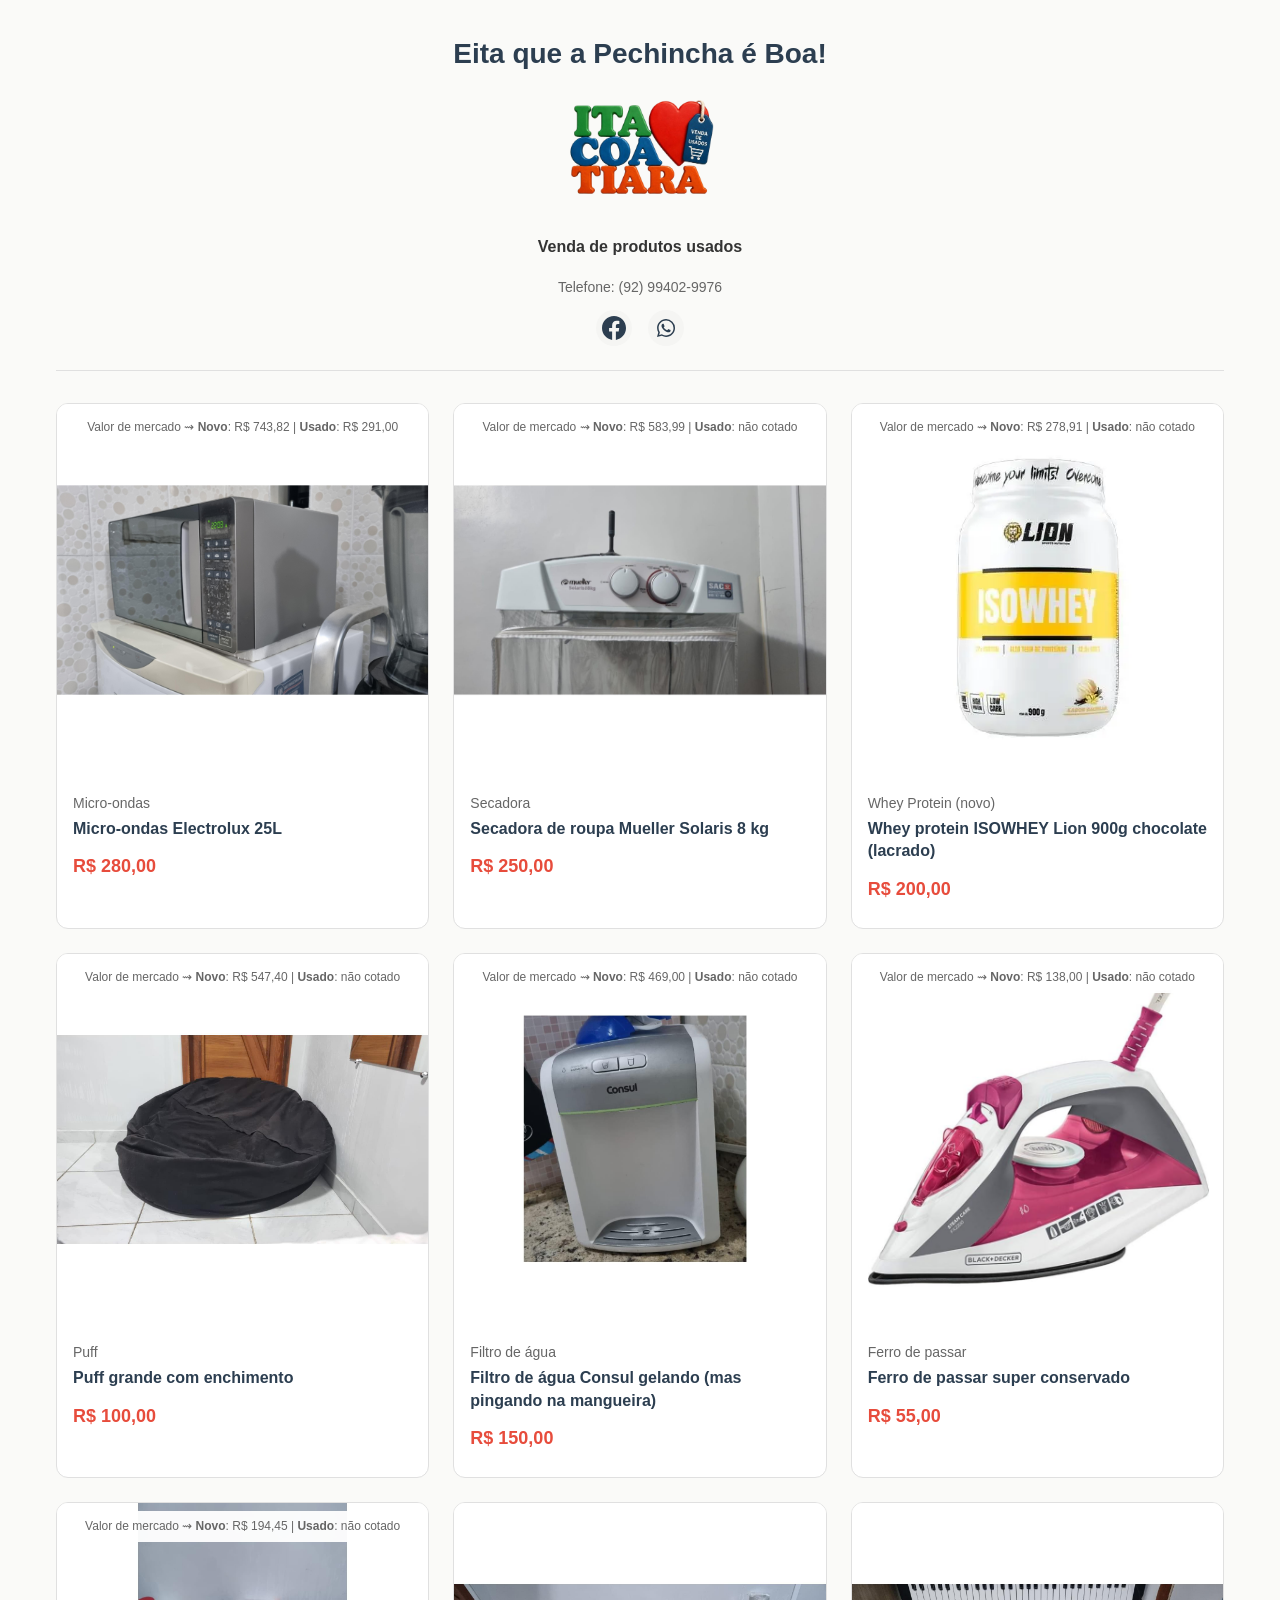
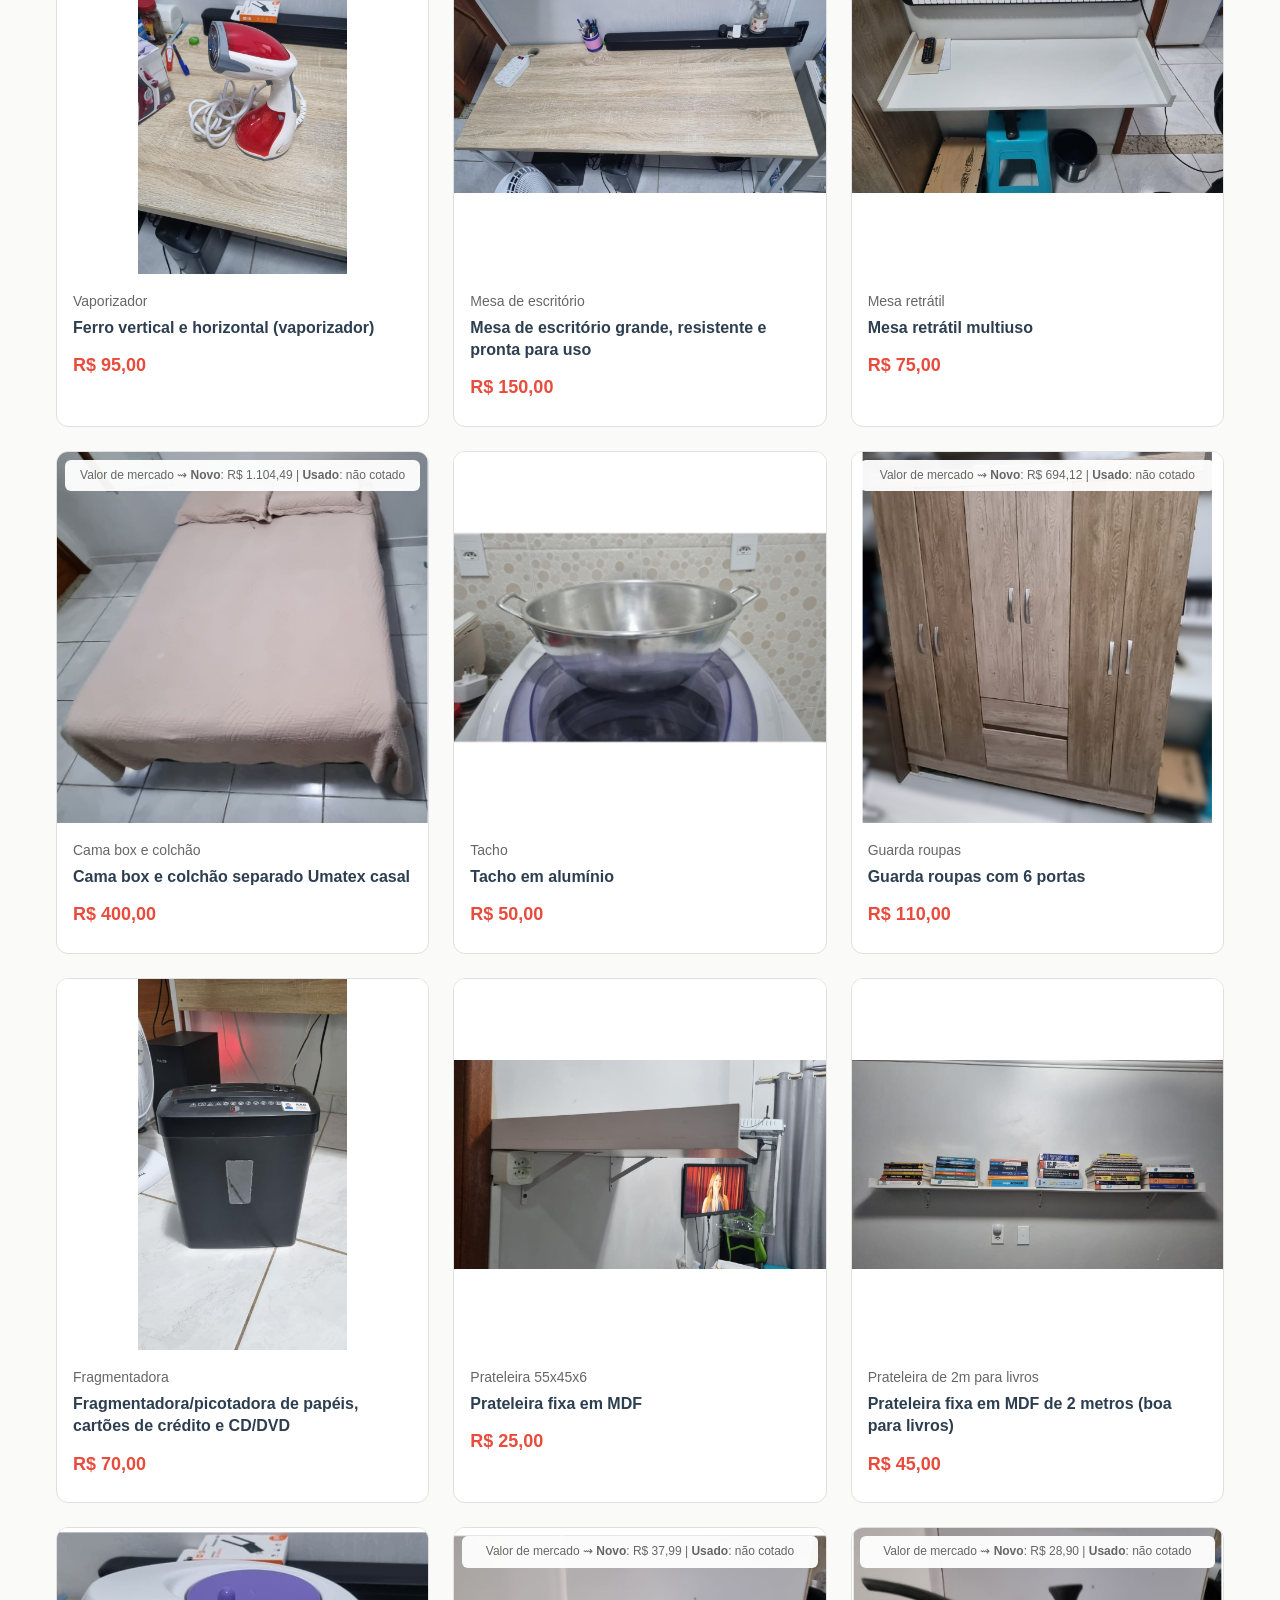
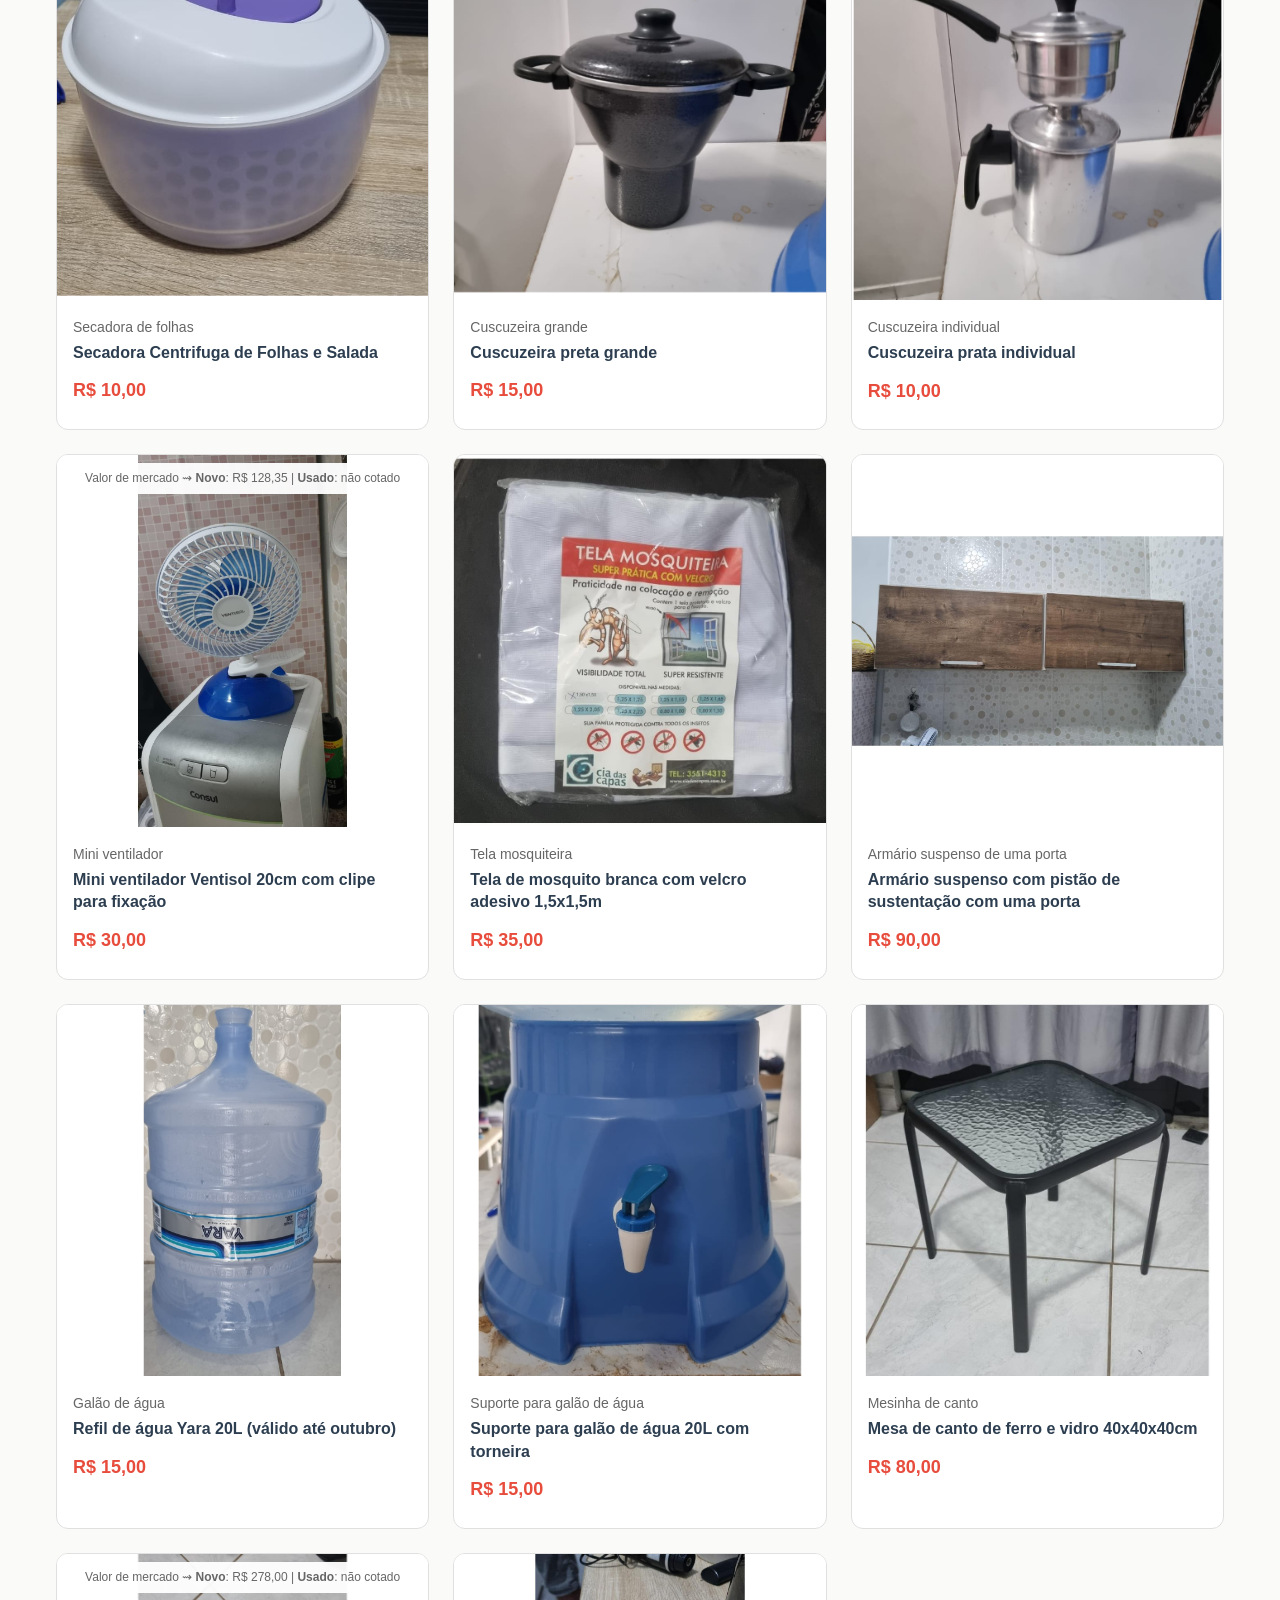
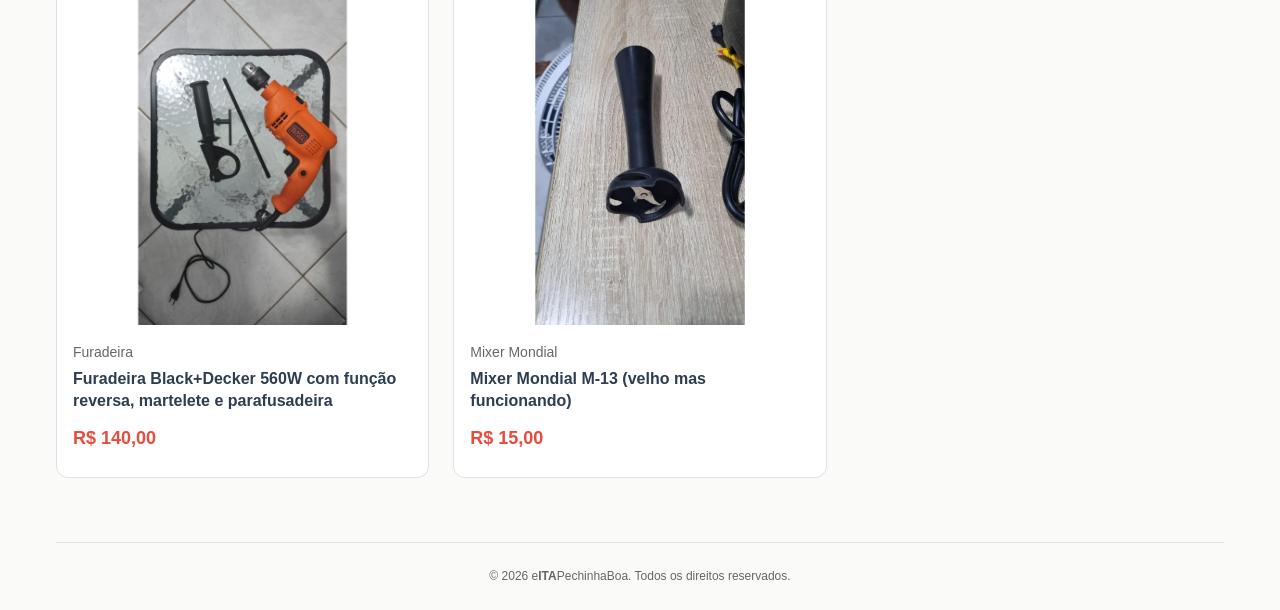
<file: index.html>
<!DOCTYPE html>
<html lang="pt-BR">
<head>
    <meta charset="UTF-8">
    <meta name="viewport" content="width=device-width, initial-scale=1.0">
    <title>eITAPechinchaBoa - Home</title>
    <link rel="stylesheet" href="css/style.css">
</head>
<body>
    <div class="container">
        <header class="header">
            <h1 id="nomeSite" class="site-title">Carregando...</h1>
			<div class="logo-section">
                <img src="images/logo.png" style="width: 15%;" class="logo">
            </div>
            <h4>Venda de produtos usados</h4>
            <div class="contact-info">
                <p id="telefones" class="telefones-text"></p>
                <div class="social-links">
                    <a id="linkFacebook" href="#" target="_blank" class="social-link" title="Facebook">
                        <svg width="24" height="24" viewBox="0 0 24 24" fill="currentColor">
                            <path d="M24 12.073c0-6.627-5.373-12-12-12s-12 5.373-12 12c0 5.99 4.388 10.954 10.125 11.854v-8.385H7.078v-3.47h3.047V9.43c0-3.007 1.792-4.669 4.533-4.669 1.312 0 2.686.235 2.686.235v2.953H15.83c-1.491 0-1.956.925-1.956 1.874v2.25h3.328l-.532 3.47h-2.796v8.385C19.612 23.027 24 18.062 24 12.073z"/>
                        </svg>
                    </a>
                    <a id="linkInstagram" href="#" target="_blank" class="social-link" title="Instagram">
                        <svg width="24" height="24" viewBox="0 0 24 24" fill="currentColor">
                            <path d="M12 0C5.373 0 0 5.373 0 12s5.373 12 12 12 12-5.373 12-12S18.627 0 12 0m5.521 17.172c-.147.586-.535 1.097-1.029 1.472-.494.375-1.084.594-1.711.594H9.219c-.627 0-1.217-.219-1.711-.594-.494-.375-.882-.886-1.029-1.472-.078-.31-.117-.633-.117-.961V8.309c0-.328.039-.651.117-.961.147-.586.535-1.097 1.029-1.472.494-.375 1.084-.594 1.711-.594h5.562c.627 0 1.217.219 1.711.594.494.375.882.886 1.029 1.472.078.31.117.633.117.961v7.902c0 .328-.039.651-.117.961zm-2.521-10.25h-6v6h6v-6z"/>
                        </svg>
                    </a>
                    <a id="linkWhatsapp" href="#" target="_blank" class="social-link" title="WhatsApp">
                        <svg width="24" height="24" viewBox="0 0 24 24" fill="currentColor">
                            
                            <path fill-rule="evenodd" clip-rule="evenodd" d="M18.403 5.633A8.919 8.919 0 0 0 12.053 3c-4.948 0-8.976 4.027-8.978 8.977 0 1.582.413 3.126 1.198 4.488L3 21.116l4.759-1.249a8.981 8.981 0 0 0 4.29 1.093h.004c4.947 0 8.975-4.027 8.977-8.977a8.926 8.926 0 0 0-2.627-6.35m-6.35 13.812h-.003a7.446 7.446 0 0 1-3.798-1.041l-.272-.162-2.824.741.753-2.753-.177-.282a7.448 7.448 0 0 1-1.141-3.971c.002-4.114 3.349-7.461 7.465-7.461a7.413 7.413 0 0 1 5.275 2.188 7.42 7.42 0 0 1 2.183 5.279c-.002 4.114-3.349 7.462-7.461 7.462m4.093-5.589c-.225-.113-1.327-.655-1.533-.73-.205-.075-.354-.112-.504.112s-.58.729-.711.879-.262.168-.486.056-.947-.349-1.804-1.113c-.667-.595-1.117-1.329-1.248-1.554s-.014-.346.099-.458c.101-.1.224-.262.336-.393.112-.131.149-.224.224-.374s.038-.281-.019-.393c-.056-.113-.505-1.217-.692-1.666-.181-.435-.366-.377-.504-.383a9.65 9.65 0 0 0-.429-.008.826.826 0 0 0-.599.28c-.206.225-.785.767-.785 1.871s.804 2.171.916 2.321c.112.15 1.582 2.415 3.832 3.387.536.231.954.369 1.279.473.537.171 1.026.146 1.413.089.431-.064 1.327-.542 1.514-1.066.187-.524.187-.973.131-1.067-.056-.094-.207-.151-.43-.263"/>
                        </svg>
                    </a>
                </div>
            </div>
        </header>

        <main class="main-content">
            <div id="produtoGrid" class="produto-grid">
                <!-- Produtos serão carregados aqui -->
            </div>
        </main>

        <footer class="footer">
            <p>&copy; 2026 e<b>ITA</b>PechinhaBoa. Todos os direitos reservados.</p>
        </footer>
    </div>

    <script src="js/script.js"></script>
    <script>
        document.addEventListener('DOMContentLoaded', function() {
            carregarPagina('index');
        });
    </script>
</body>
</html>
</file>
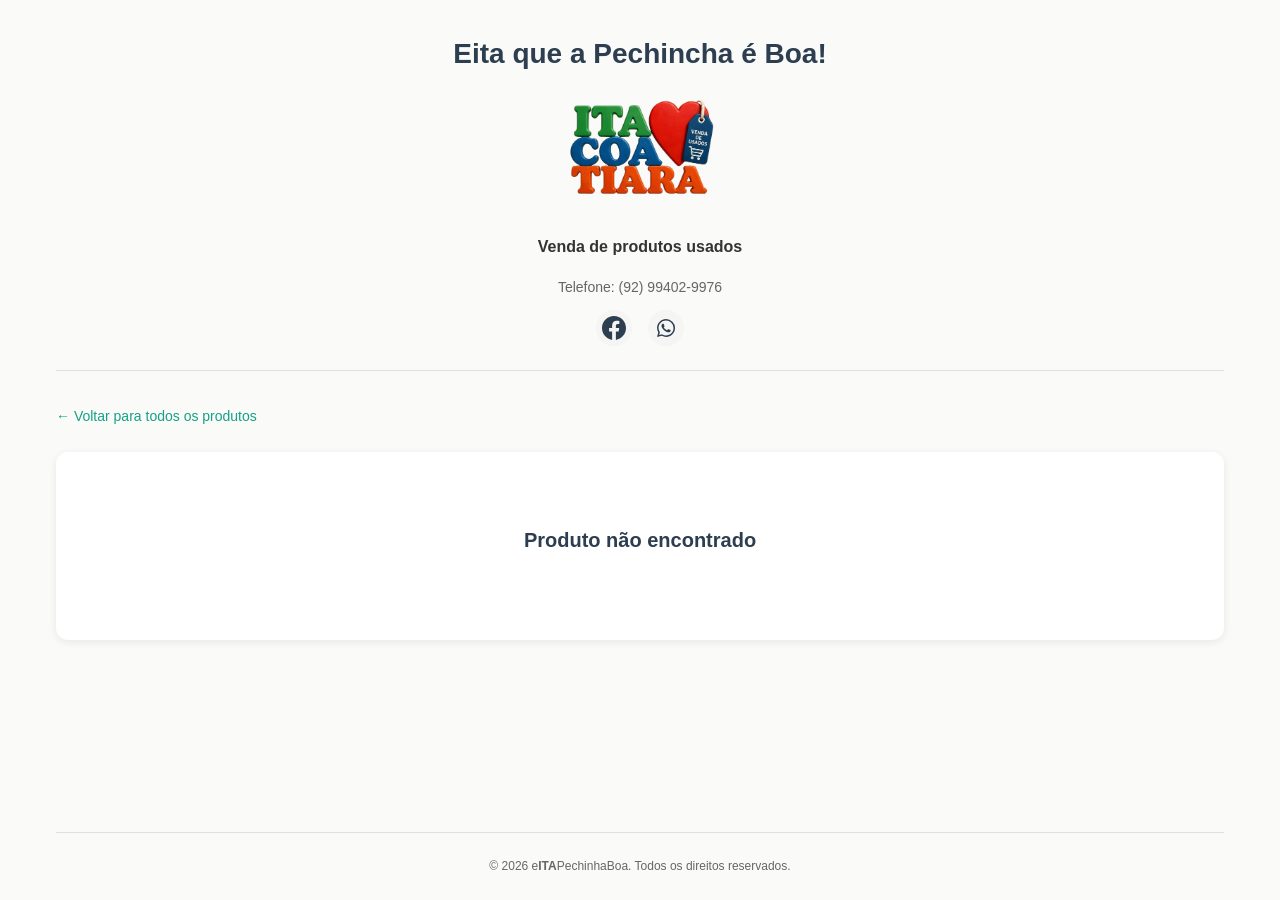
<file: item.html>
<!DOCTYPE html>
<html lang="pt-BR">
<head>
    <meta charset="UTF-8">
    <meta name="viewport" content="width=device-width, initial-scale=1.0">
    <title>eITAPechinchaBoa - Detalhes do produto</title>
    <link rel="stylesheet" href="css/style.css">
</head>
<body>
    <div class="container">
        <header class="header">
            <h1 id="nomeSite" class="site-title">Carregando...</h1>
			<a href="index.html">
				<div class="logo-section">
					<img src="images/logo.png" style="width: 15%;" class="logo">
				</div>
            </a>
			<h4>Venda de produtos usados</h4>
            <div class="contact-info">
                <p id="telefones" class="telefones-text"></p>
                <div class="social-links">
                    <a id="linkFacebook" href="#" target="_blank" class="social-link" title="Facebook">
                        <svg width="24" height="24" viewBox="0 0 24 24" fill="currentColor">
                            <path d="M24 12.073c0-6.627-5.373-12-12-12s-12 5.373-12 12c0 5.99 4.388 10.954 10.125 11.854v-8.385H7.078v-3.47h3.047V9.43c0-3.007 1.792-4.669 4.533-4.669 1.312 0 2.686.235 2.686.235v2.953H15.83c-1.491 0-1.956.925-1.956 1.874v2.25h3.328l-.532 3.47h-2.796v8.385C19.612 23.027 24 18.062 24 12.073z"/>
                        </svg>
                    </a>
                    <a id="linkInstagram" href="#" target="_blank" class="social-link" title="Instagram">
                        <svg width="24" height="24" viewBox="0 0 24 24" fill="currentColor">
                            <path d="M12 0C5.373 0 0 5.373 0 12s5.373 12 12 12 12-5.373 12-12S18.627 0 12 0m5.521 17.172c-.147.586-.535 1.097-1.029 1.472-.494.375-1.084.594-1.711.594H9.219c-.627 0-1.217-.219-1.711-.594-.494-.375-.882-.886-1.029-1.472-.078-.31-.117-.633-.117-.961V8.309c0-.328.039-.651.117-.961.147-.586.535-1.097 1.029-1.472.494-.375 1.084-.594 1.711-.594h5.562c.627 0 1.217.219 1.711.594.494.375.882.886 1.029 1.472.078.31.117.633.117.961v7.902c0 .328-.039.651-.117.961zm-2.521-10.25h-6v6h6v-6z"/>
                        </svg>
                    </a>
                    <a id="linkWhatsapp" href="#" target="_blank" class="social-link" title="WhatsApp">
                        <svg width="24" height="24" viewBox="0 0 24 24" fill="currentColor">
                            
                            <path fill-rule="evenodd" clip-rule="evenodd" d="M18.403 5.633A8.919 8.919 0 0 0 12.053 3c-4.948 0-8.976 4.027-8.978 8.977 0 1.582.413 3.126 1.198 4.488L3 21.116l4.759-1.249a8.981 8.981 0 0 0 4.29 1.093h.004c4.947 0 8.975-4.027 8.977-8.977a8.926 8.926 0 0 0-2.627-6.35m-6.35 13.812h-.003a7.446 7.446 0 0 1-3.798-1.041l-.272-.162-2.824.741.753-2.753-.177-.282a7.448 7.448 0 0 1-1.141-3.971c.002-4.114 3.349-7.461 7.465-7.461a7.413 7.413 0 0 1 5.275 2.188 7.42 7.42 0 0 1 2.183 5.279c-.002 4.114-3.349 7.462-7.461 7.462m4.093-5.589c-.225-.113-1.327-.655-1.533-.73-.205-.075-.354-.112-.504.112s-.58.729-.711.879-.262.168-.486.056-.947-.349-1.804-1.113c-.667-.595-1.117-1.329-1.248-1.554s-.014-.346.099-.458c.101-.1.224-.262.336-.393.112-.131.149-.224.224-.374s.038-.281-.019-.393c-.056-.113-.505-1.217-.692-1.666-.181-.435-.366-.377-.504-.383a9.65 9.65 0 0 0-.429-.008.826.826 0 0 0-.599.28c-.206.225-.785.767-.785 1.871s.804 2.171.916 2.321c.112.15 1.582 2.415 3.832 3.387.536.231.954.369 1.279.473.537.171 1.026.146 1.413.089.431-.064 1.327-.542 1.514-1.066.187-.524.187-.973.131-1.067-.056-.094-.207-.151-.43-.263"/>
                        </svg>
                    </a>
                </div>
            </div>
        </header>

        <main class="main-content">
            <a href="index.html" class="voltar-link">← Voltar para todos os produtos</a>

            <div id="produtoDetalhes" class="produto-detalhes">
                <!-- Detalhes do produto serão carregados aqui -->
            </div>
        </main>

        <footer class="footer">
            <p>&copy; 2026 e<b>ITA</b>PechinhaBoa. Todos os direitos reservados.</p>
        </footer>
    </div>

    <script src="js/script.js"></script>
    <script>
        document.addEventListener('DOMContentLoaded', function() {
            carregarPagina('item');
        });
    </script>
</body>
</html>
</file>
<file: css/style.css>
* {
    margin: 0;
    padding: 0;
    box-sizing: border-box;
}

:root {
    --bg-primary: #FAFAF8;
    --bg-secondary: #F5F5F3;
    --color-primary: #2C3E50;
    --color-secondary: #E74C3C;
    --color-accent: #16A085;
    --text-primary: #333333;
    --text-secondary: #666666;
    --border-color: #E0E0E0;
    --shadow: 0 2px 8px rgba(0, 0, 0, 0.08);
    --shadow-hover: 0 4px 16px rgba(0, 0, 0, 0.12);
}

html, body {
    height: 100%;
}

body {
    font-family: -apple-system, BlinkMacSystemFont, 'Segoe UI', 'Roboto', 'Oxygen', 'Ubuntu', 'Cantarell', sans-serif;
    background-color: var(--bg-primary);
    color: var(--text-primary);
    line-height: 1.6;
}

.container {
    max-width: 1200px;
    margin: 0 auto;
    padding: 0 16px;
    display: flex;
    flex-direction: column;
    min-height: 100vh;
}

/* Header */
.header {
    text-align: center;
    padding: 32px 0 24px;
    border-bottom: 1px solid var(--border-color);
    background-color: var(--bg-primary);
}

.logo-section {
    margin-bottom: 20px;
}

.logo {
    max-width: 100%;
    height: auto;
    max-height: 30vh;
    object-fit: contain;
}

.site-title {
    font-size: 28px;
    font-weight: 600;
    color: var(--color-primary);
    margin-bottom: 16px;
}

@media (max-width: 768px) {
    .site-title {
        font-size: 24px;
    }
}

.contact-info {
    margin-top: 16px;
}

.telefones-text {
    font-size: 14px;
    color: var(--text-secondary);
    margin-bottom: 12px;
    white-space: pre-wrap;
    word-wrap: break-word;
}

.social-links {
    display: flex;
    justify-content: center;
    gap: 16px;
    flex-wrap: wrap;
}

.social-link {
    display: inline-flex;
    align-items: center;
    justify-content: center;
    width: 36px;
    height: 36px;
    border-radius: 50%;
    background-color: var(--bg-secondary);
    color: var(--color-primary);
    transition: all 0.3s ease;
    text-decoration: none;
}

.social-link:hover {
    background-color: var(--color-accent);
    color: white;
    transform: translateY(-2px);
    box-shadow: var(--shadow-hover);
}

/* Main Content */
.main-content {
    flex: 1;
    padding: 32px 0;
}

/* Footer */
.footer {
    text-align: center;
    padding: 24px 0;
    border-top: 1px solid var(--border-color);
    color: var(--text-secondary);
    font-size: 12px;
    background-color: var(--bg-primary);
    margin-top: auto;
}

/* Página Index - Grid de Produtos */
.produto-grid {
    display: grid;
    grid-template-columns: repeat(auto-fill, minmax(280px, 1fr));
    gap: 24px;
    margin-bottom: 32px;
}

@media (max-width: 768px) {
    .produto-grid {
        grid-template-columns: repeat(auto-fill, minmax(240px, 1fr));
        gap: 20px;
    }
}

@media (max-width: 480px) {
    .produto-grid {
        grid-template-columns: 1fr;
        gap: 16px;
    }
}

.produto-card {
    background-color: white;
    border: 1px solid var(--border-color);
    border-radius: 12px;
    overflow: hidden;
    transition: all 0.3s ease;
    cursor: pointer;
    display: flex;
    flex-direction: column;
    height: 100%;
}

.produto-card:hover {
    box-shadow: var(--shadow-hover);
    transform: translateY(-4px);
    border-color: var(--color-accent);
}

.produto-card-image-container {
    position: relative;
    width: 100%;
    padding-bottom: 100%;
    overflow: hidden;
    background-color: var(--bg-secondary);
}

.produto-card-image {
    position: absolute;
    top: 0;
    left: 0;
    width: 100%;
    height: 100%;
    object-fit: cover;
}

.produto-card-cotacao {
    position: absolute;
    top: 8px;
    left: 8px;
    right: 8px;
    background-color: rgba(255, 255, 255, 0.95);
    padding: 6px 10px;
    border-radius: 6px;
    font-size: 12px;
    color: var(--text-secondary);
    text-align: center;
}

.produto-card-body {
    padding: 16px;
    flex: 1;
    display: flex;
    flex-direction: column;
}

.produto-card-nome {
    font-size: 14px;
    color: var(--text-secondary);
    margin-bottom: 4px;
}

.produto-card-titulo {
    font-size: 16px;
    font-weight: 600;
    color: var(--color-primary);
    margin-bottom: 12px;
    line-height: 1.4;
}

.produto-card-preco {
    font-size: 18px;
    font-weight: 700;
    color: var(--color-secondary);
    margin-bottom: 8px;
}

.produto-card-combo {
    font-size: 12px;
    color: var(--color-accent);
    background-color: rgba(22, 160, 133, 0.08);
    padding: 6px;
    border-radius: 4px;
    margin-top: auto;
}

/* Página Item - Detalhes */
.produto-detalhes {
    background-color: white;
    border-radius: 12px;
    padding: 24px;
    box-shadow: var(--shadow);
}

@media (max-width: 768px) {
    .produto-detalhes {
        padding: 16px;
    }
}

.voltar-link {
    display: inline-block;
    margin-bottom: 24px;
    color: var(--color-accent);
    text-decoration: none;
    font-size: 14px;
    transition: color 0.3s ease;
}

.voltar-link:hover {
    color: var(--color-primary);
    text-decoration: underline;
}

/* Carrossel */
.carrossel-container {
    position: relative;
    width: 100%;
    max-width: 600px;
    margin: 0 auto 32px;
    border-radius: 8px;
    overflow: hidden;
    background-color: var(--bg-secondary);
}

.carrossel {
    position: relative;
    width: 100%;
    padding-bottom: 100%;
    overflow: hidden;
}

.carrossel-imagem {
    position: absolute;
    top: 0;
    left: 0;
    width: 100%;
    height: 100%;
    object-fit: cover;
    opacity: 0;
    transition: opacity 0.3s ease;
}

.carrossel-imagem.ativa {
    opacity: 1;
}

.carrossel-legenda {
    position: absolute;
    bottom: 0;
    left: 0;
    right: 0;
    background-color: rgba(0, 0, 0, 0.4);
    color: white;
    padding: 5%;
    font-size: 16px;
    text-align: center;
	font-weight: bold;
}

.carrossel-nav {
    position: absolute;
    top: 50%;
    transform: translateY(-50%);
    background-color: rgba(255, 255, 255, 0.8);
    border: none;
    color: var(--color-primary);
    font-size: 24px;
    padding: 12px 16px;
    cursor: pointer;
    border-radius: 4px;
    transition: all 0.3s ease;
    z-index: 10;
}

.carrossel-nav:hover {
    background-color: rgba(255, 255, 255, 0.95);
}

.carrossel-nav.prev {
    left: 12px;
}

.carrossel-nav.next {
    right: 12px;
}

.carrossel-dots {
    position: absolute;
    bottom: 12px;
    left: 50%;
    transform: translateX(-50%);
    display: flex;
    gap: 8px;
    z-index: 10;
}

.dot {
    width: 8px;
    height: 8px;
    border-radius: 50%;
    background-color: rgba(255, 255, 255, 0.5);
    cursor: pointer;
    transition: background-color 0.3s ease;
}

.dot.ativo {
    background-color: white;
}

/* Detalhes do Produto */
.produto-titulo {
    font-size: 28px;
    font-weight: 700;
    color: var(--color-primary);
    margin-bottom: 8px;
}

.produto-subtitulo {
    font-size: 18px;
    color: var(--text-secondary);
    margin-bottom: 24px;
}

.produto-preco-info {
    display: flex;
    flex-wrap: wrap;
    gap: 16px;
    margin-bottom: 24px;
    padding: 16px;
    background-color: var(--bg-secondary);
    border-radius: 8px;
}

.preco-item {
    flex: 1;
    min-width: 200px;
}

.preco-valor {
    font-size: 24px;
    font-weight: 700;
    color: var(--color-secondary);
}

.preco-detalhes {
    font-size: 13px;
    color: var(--text-secondary);
    margin-top: 4px;
}

.desconto-info {
    font-size: 13px;
    color: var(--color-accent);
    background-color: rgba(22, 160, 133, 0.08);
    padding: 8px;
    border-radius: 4px;
    margin-top: 4px;
}

.produto-descricao {
    font-size: 15px;
    color: var(--text-secondary);
    line-height: 1.8;
    margin-bottom: 32px;
    padding: 16px;
    background-color: var(--bg-secondary);
    border-radius: 8px;
}

/* Seções */
.secoes-container {
    margin-bottom: 32px;
}

.secao {
    margin-bottom: 24px;
    padding: 16px;
    background-color: var(--bg-secondary);
    border-radius: 8px;
}

.secao-titulo {
    font-size: 14px;
    font-weight: 600;
    color: var(--color-primary);
    margin-bottom: 12px;
    
    letter-spacing: 0.5px;
}

.secao-info {
    display: flex;
    justify-content: space-between;
    align-items: flex-start;
    gap: 12px;
    margin-bottom: 12px;
    font-size: 14px;
    color: var(--text-secondary);
    line-height: 1.6;
}

.secao-info:last-child {
    margin-bottom: 0;
}

.secao-info-esquerda {
    flex: 1;
}

.secao-info-direita {
    flex: 1;
    text-align: right;
}

.secao-link {
    color: var(--color-accent);
    text-decoration: none;
    transition: color 0.3s ease;
}

.secao-link:hover {
    color: var(--color-primary);
    text-decoration: underline;
}

.secao-separador {
    color: var(--text-secondary);
    margin: 0 8px;
}

/* Contatos */
.contatos-container {
    margin-bottom: 32px;
}

.contatos-titulo {
    font-size: 16px;
    font-weight: 600;
    color: var(--color-primary);
    margin-bottom: 16px;
}

.contato-item {
    padding: 12px;
    margin-bottom: 8px;
    background-color: var(--bg-secondary);
    border-radius: 6px;
    font-size: 14px;
}

.contato-link {
    color: var(--color-accent);
    text-decoration: none;
    transition: color 0.3s ease;
}

.contato-link:hover {
    color: var(--color-primary);
    text-decoration: underline;
}

/* Coisas Relacionadas */
.relacionadas-container {
    margin-bottom: 32px;
}

.relacionadas-titulo {
    font-size: 16px;
    font-weight: 600;
    color: var(--color-primary);
    margin-bottom: 12px;
}

.relacionadas-lista {
    padding: 12px;
    background-color: var(--bg-secondary);
    border-radius: 6px;
    font-size: 14px;
    line-height: 1.8;
}

.relacionada-item {
    display: inline;
}

.relacionada-link {
    color: var(--color-accent);
    text-decoration: none;
    transition: color 0.3s ease;
    cursor: pointer;
}

.relacionada-link:hover {
    color: var(--color-primary);
    text-decoration: underline;
}

.relacionada-valor {
    color: var(--text-secondary);
    font-size: 13px;
    margin-left: 4px;
}

.relacionada-separador {
    color: var(--text-secondary);
    margin: 0 4px;
}

/* Combos */
.combos-container {
    margin-bottom: 32px;
}

.combos-titulo {
    font-size: 16px;
    font-weight: 600;
    color: var(--color-primary);
    margin-bottom: 16px;
}

.combo-item {
    padding: 12px;
    margin-bottom: 8px;
    background-color: var(--bg-secondary);
    border-radius: 6px;
    font-size: 14px;
    line-height: 1.8;
}

.combo-preco-original {
    font-size: 12px;
    color: var(--text-secondary);
    text-decoration: line-through;
}

.combo-preco-desconto {
    font-weight: 600;
    color: var(--color-secondary);
}

.combo-item-nome {
    display: inline;
}

.combo-item-nome-link {
    color: var(--color-accent);
    text-decoration: none;
    transition: color 0.3s ease;
    cursor: pointer;
}

.combo-item-nome-link:hover {
    color: var(--color-primary);
    text-decoration: underline;
}

.combo-item-preco {
    color: var(--text-secondary);
    font-size: 13px;
    margin-left: 4px;
}

.combo-separador {
    color: var(--text-secondary);
    margin: 0 4px;
}

/* Botão WhatsApp */
.whatsapp-container {
    margin-bottom: 32px;
    text-align: center;
}

.whatsapp-link {
    display: inline-flex;
    align-items: center;
    justify-content: center;
    gap: 8px;
    padding: 14px 32px;
    background-color: var(--color-accent);
    color: white;
    text-decoration: none;
    border-radius: 8px;
    font-weight: 600;
    font-size: 16px;
    transition: all 0.3s ease;
    border: none;
    cursor: pointer;
}

.whatsapp-link:hover {
    background-color: #0e8a6f;
    transform: translateY(-2px);
    box-shadow: var(--shadow-hover);
}

.whatsapp-icon {
    width: 20px;
    height: 20px;
}

/* Botão Voltar para Index */
.voltar-index-container {
    text-align: left;
    margin-top: 32px;
}

.voltar-index-link {
    display: inline-block;
    padding: 12px 24px;
    background-color: var(--bg-secondary);
    color: var(--color-primary);
    text-decoration: none;
    border-radius: 8px;
    font-weight: 500;
    transition: all 0.3s ease;
    border: 1px solid var(--border-color);
}

.voltar-index-link:hover {
    background-color: var(--color-primary);
    color: white;
}

/* Responsividade */
@media (max-width: 768px) {
    .produto-titulo {
        font-size: 22px;
    }

    .produto-subtitulo {
        font-size: 16px;
    }

    .preco-valor {
        font-size: 20px;
    }

    .secoes-container {
        margin-bottom: 24px;
    }

    .secao-info {
        flex-direction: column;
        gap: 4px;
    }

    .secao-info-direita {
        text-align: left;
    }
}

/* Utilitários */
.oculto {
    display: none;
}

.vazio {
    text-align: center;
    padding: 48px 16px;
    color: var(--text-secondary);
}

.vazio-titulo {
    font-size: 20px;
    font-weight: 600;
    margin-bottom: 12px;
    color: var(--color-primary);
}

hr.meuhr {
	height: 10px;
	border: 0;
	box-shadow: 0 10px 10px -10px #8c8b8b inset;
}
hr.meuhrs:after {
	content: '';
	display: block;
	margin-top: 2px;
	border-top: 1px solid #8c8b8b;
	border-bottom: 1px solid #fff;
}
</file>
